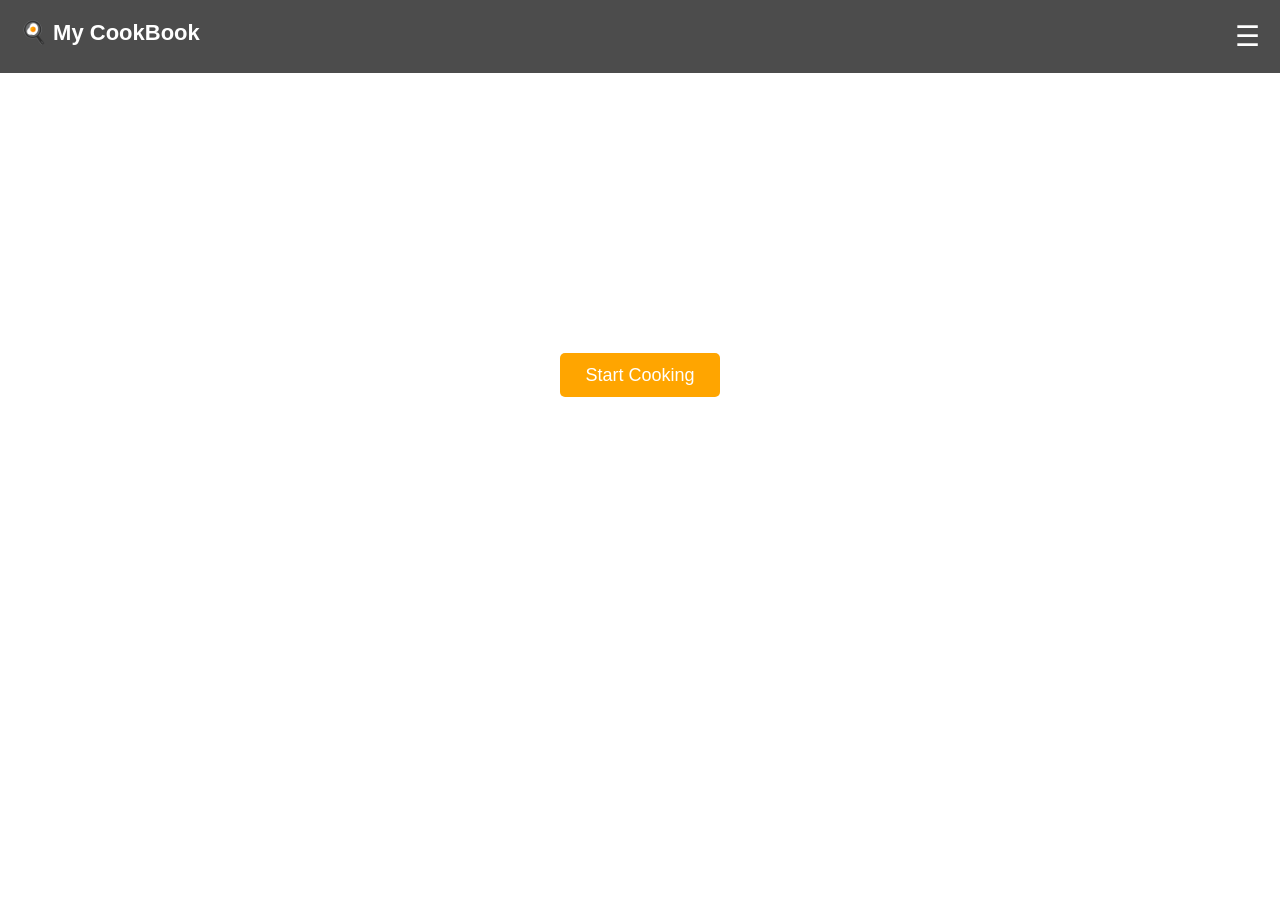
<file: index.html>
<!DOCTYPE html>
<html>
<head>
<title>CookBook Home</title>
<link rel="stylesheet" href="style.css">

<script>
function toggleMenu(){
let menu = document.getElementById("menu");

if(menu.style.display === "block"){
menu.style.display="none";
}else{
menu.style.display="block";
}
}
</script>

</head>

<body class="home-bg">

<!-- Navigation bar -->

<div class="navbar">

<div class="logo">🍳 My CookBook</div>

<div class="hamburger" onclick="toggleMenu()">☰</div>

</div>

<!-- Hidden Menu -->

<div id="menu" class="menu">



</div>

<!-- Home content -->

<div class="home-content">

<h1>Welcome To Our CookBook</h1>

<p>
Discover delicious recipes and learn amazing cooking ideas from our website.
</p>

<a href="register.html" class="home-btn">Start Cooking</a>

</div>

</body>
</html>
</file>
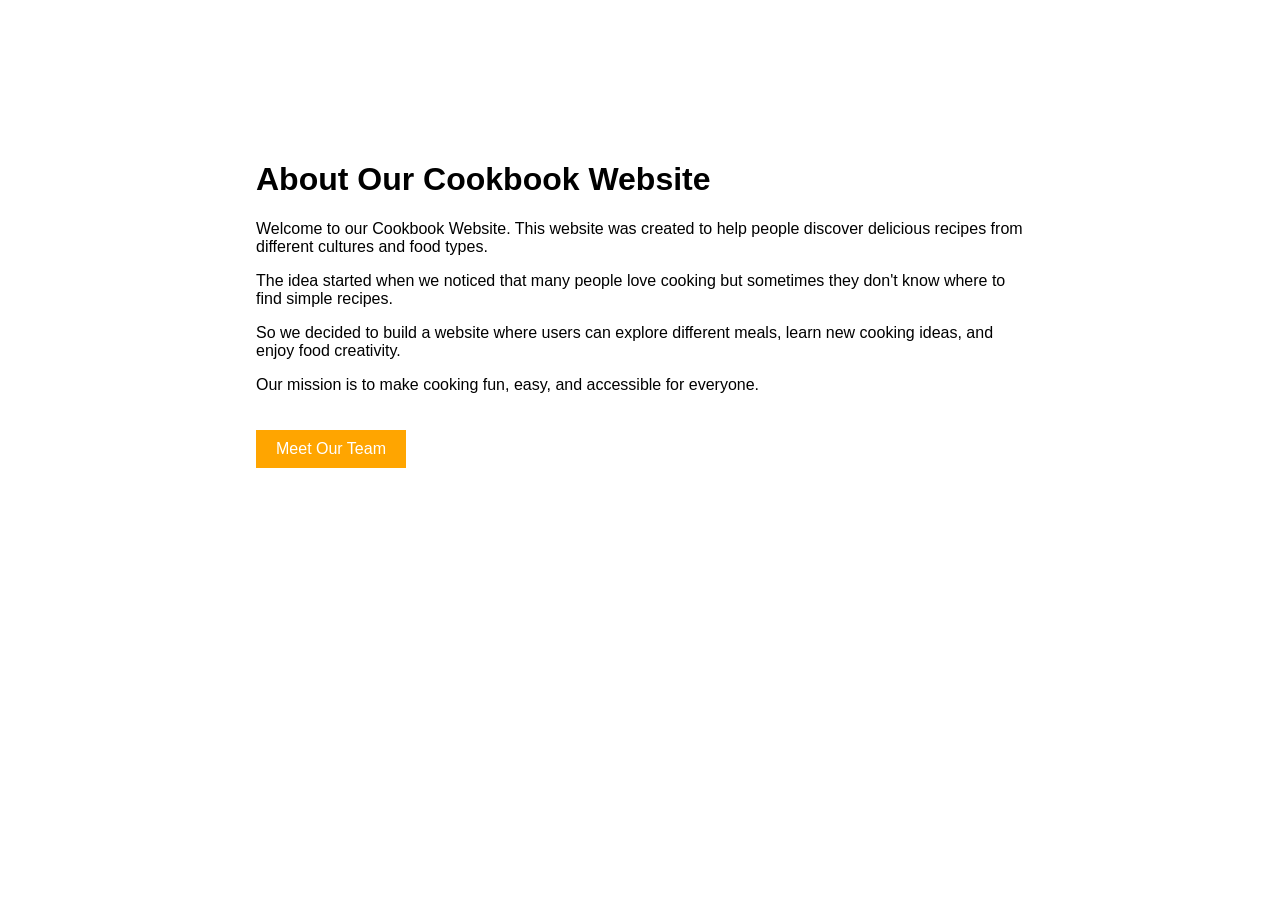
<file: about.html>
<!DOCTYPE html>
<html>
<head>
<title>About Our Cookbook</title>
<link rel="stylesheet" href="style.css">
</head>

<body class="about-bg">

<div class="content-box">

<h1>About Our Cookbook Website</h1>

<p>
Welcome to our Cookbook Website. This website was created to help people
discover delicious recipes from different cultures and food types.
</p>

<p>
The idea started when we noticed that many people love cooking but
sometimes they don't know where to find simple recipes.
</p>

<p>
So we decided to build a website where users can explore different meals,
learn new cooking ideas, and enjoy food creativity.
</p>

<p>
Our mission is to make cooking fun, easy, and accessible for everyone.
</p>

<a href="team.html" class="btn">Meet Our Team</a>

</div>

</body>
</html>
</file>
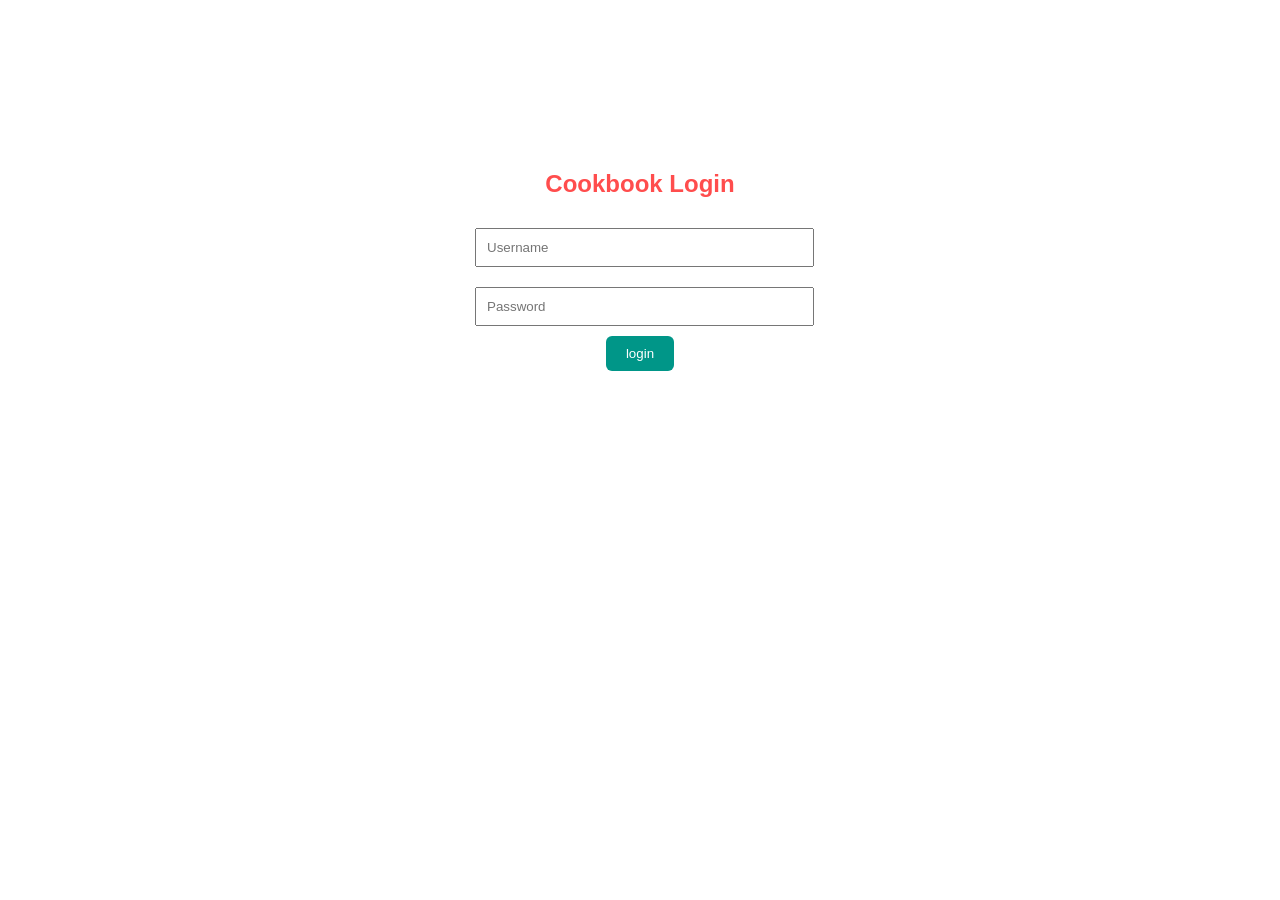
<file: log in.html>
<!DOCTYPE html>
<html lang="en">
<head>
<title>Login</title>

<style>

body{
    font-family:Arial;
    background-image:url("https://images.unsplash.com/photo-1504674900247-0877df9cc836");
    background-size:cover;
    background-position:center;
}

.login-box{
    width:350px;
    background:white;
    padding:30px;
    margin:120px auto;
    border-radius:10px;
    text-align:center;
}

h2{
    color:#ff4d4d;
}

input{
    width:90%;
    padding:10px;
    margin:10px;
}

button{
    padding:10px 20px;
    background:#009688;
    border:none;
    color:white;
    border-radius:6px;
}

button:hover{
    background:#00796b;
}

</style>
</head>

<body>

<div class="login-box">

<h2>Cookbook Login</h2>

<input type="text" placeholder="Username"><br>

<input type="password" placeholder="Password"><br>

<a href="register.html"></a>
<a href="cookbook.html"><button type="submit">login</button></a>

<br><br>



</div>

</body>
</html>
</file>
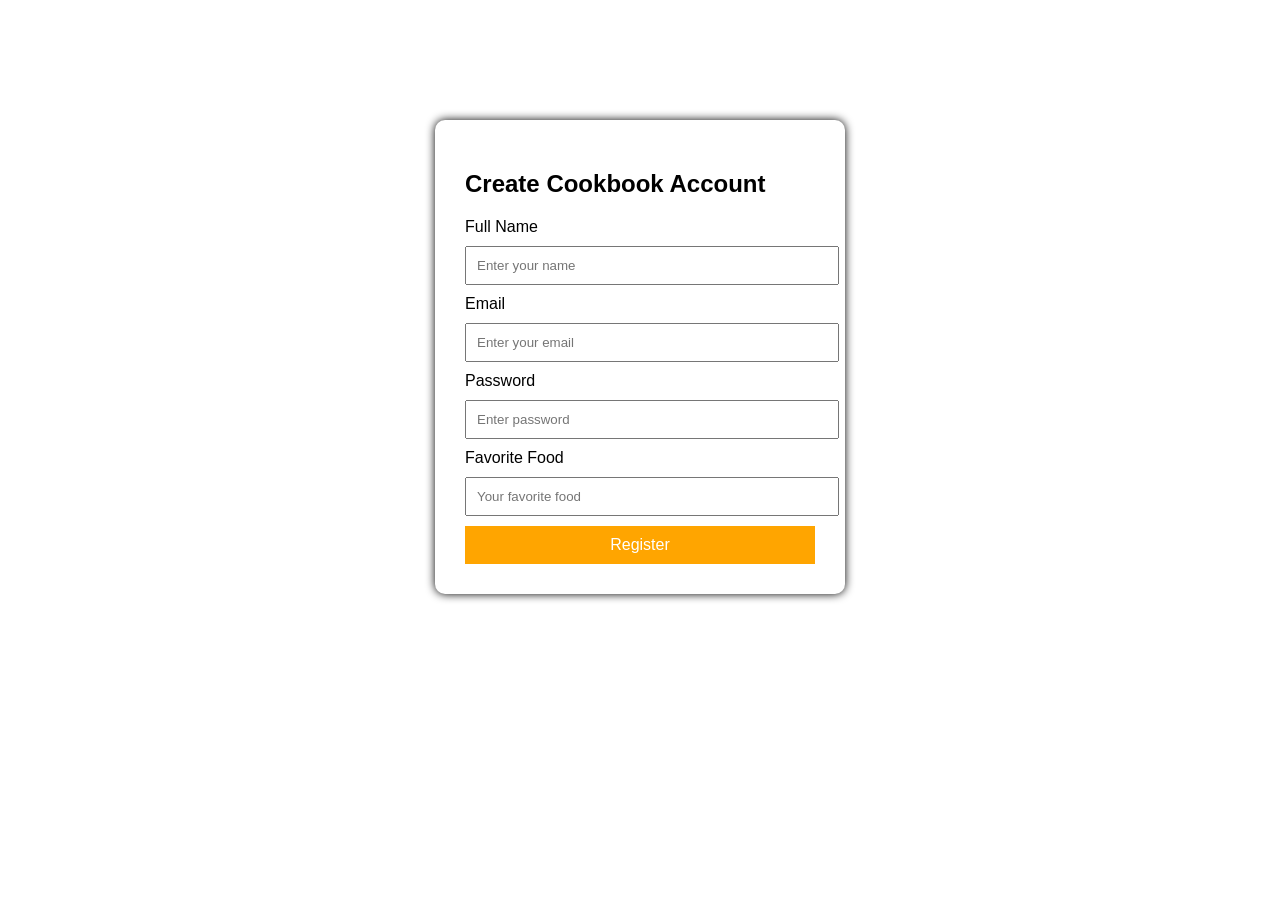
<file: register.html>
<!DOCTYPE html>
<html>
<head>
<title>Cookbook Registration</title>
<link rel="stylesheet" href="style.css">
</head>

<body class="register-bg">

<div class="form-frame">

<h2>Create Cookbook Account</h2>

<form>

<label>Full Name</label>
<input type="text" placeholder="Enter your name" required>

<label>Email</label>
<input type="email" placeholder="Enter your email" required>

<label>Password</label>
<input type="password" placeholder="Enter password" required>

<label>Favorite Food</label>
<input type="text" placeholder="Your favorite food">



</form>

 <a href="login.html">
 <a href="cookbook.html"><button type="submit">Register</button></a>

</div>

</body>
</html>
</file>
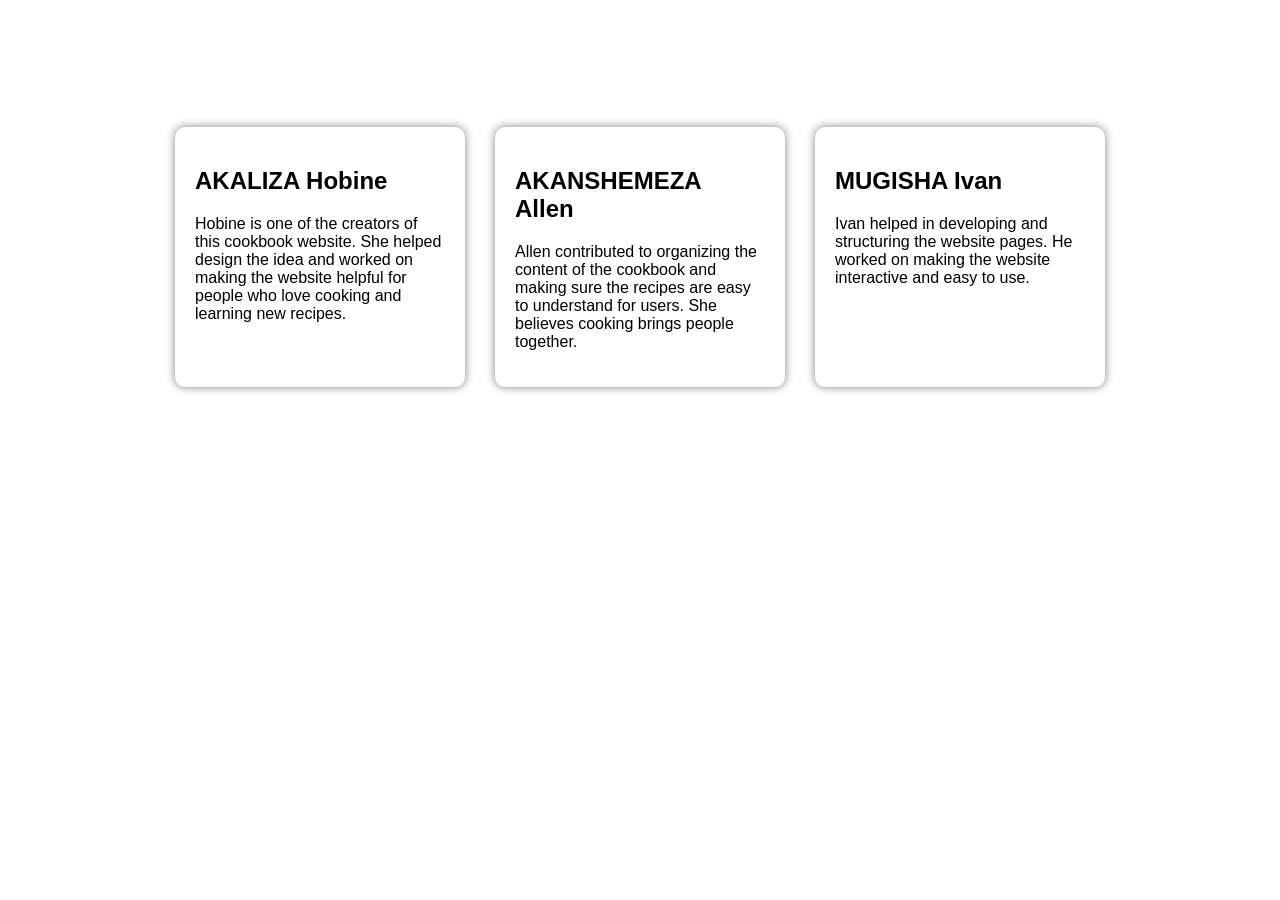
<file: team.html>
<!DOCTYPE html>
<html>
<head>
<title>Our Team</title>
<link rel="stylesheet" href="style.css">
</head>

<body class="team-bg">

<h1 class="team-title">Meet The Team</h1>

<div class="team-container">

<div class="member">
<h2>AKALIZA Hobine</h2>
<p>
Hobine is one of the creators of this cookbook website.
She helped design the idea and worked on making the website
helpful for people who love cooking and learning new recipes.
</p>
</div>

<div class="member">
<h2>AKANSHEMEZA Allen</h2>
<p>
Allen contributed to organizing the content of the cookbook
and making sure the recipes are easy to understand for users.
She believes cooking brings people together.
</p>
</div>

<div class="member">
<h2>MUGISHA Ivan</h2>
<p>
Ivan helped in developing and structuring the website pages.
He worked on making the website interactive and easy to use.
</p>
</div>

</div>

</body>
</html>
</file>
<file: style.css>
body{
font-family: Arial;
margin:0;
padding:0;
}

/* Register Background */

.register-bg{
background-image:url("https://images.unsplash.com/photo-1490645935967-10de6ba17061");
background-size:cover;
}

/* About Background */

.about-bg{
background-image:url("https://images.unsplash.com/photo-1546069901-ba9599a7e63c");
background-size:cover;
}

/* Team Background */

.team-bg{
background-image:url("https://images.unsplash.com/photo-1504674900247-0877df9cc836");
background-size:cover;
}

.form-frame{
width:350px;
margin:120px auto;
background:white;
padding:30px;
border-radius:10px;
box-shadow:0 0 10px black;
}

input{
width:100%;
padding:10px;
margin:10px 0;
}

button{
width:100%;
padding:10px;
background:orange;
border:none;
color:white;
font-size:16px;
cursor:pointer;
}

.content-box{
width:60%;
margin:100px auto;
background:white;
padding:40px;
border-radius:10px;
}

.btn{
display:inline-block;
padding:10px 20px;
background:orange;
color:white;
text-decoration:none;
margin-top:20px;
}

.team-container{
display:flex;
justify-content:center;
gap:30px;
margin-top:50px;
}

.member{
background:white;
padding:20px;
width:250px;
border-radius:10px;
box-shadow:0 0 10px gray;
}

.team-title{
text-align:center;
margin-top:40px;
color:white;
}/* Home background */

.home-bg{
background-image:url("https://images.unsplash.com/photo-1498579809087-ef1e558fd1da");
background-size:cover;
background-position:center;
}

/* navbar */

.navbar{
display:flex;
justify-content:space-between;
padding:20px;
background:rgba(0,0,0,0.7);
color:white;
}

/* logo */

.logo{
font-size:22px;
font-weight:bold;
}

/* hamburger */

.hamburger{
font-size:28px;
cursor:pointer;
}

/* menu */

.menu{
display:none;
background:rgba(0,0,0,0.9);
text-align:center;
}

.menu a{
display:block;
padding:15px;
color:white;
text-decoration:none;
border-bottom:1px solid gray;
}

.menu a:hover{
background:orange;
}

/* home content */

.home-content{
text-align:center;
color:white;
margin-top:200px;
}

.home-btn{
padding:12px 25px;
background:orange;
color:white;
text-decoration:none;
border-radius:5px;
font-size:18px;
}
</file>
